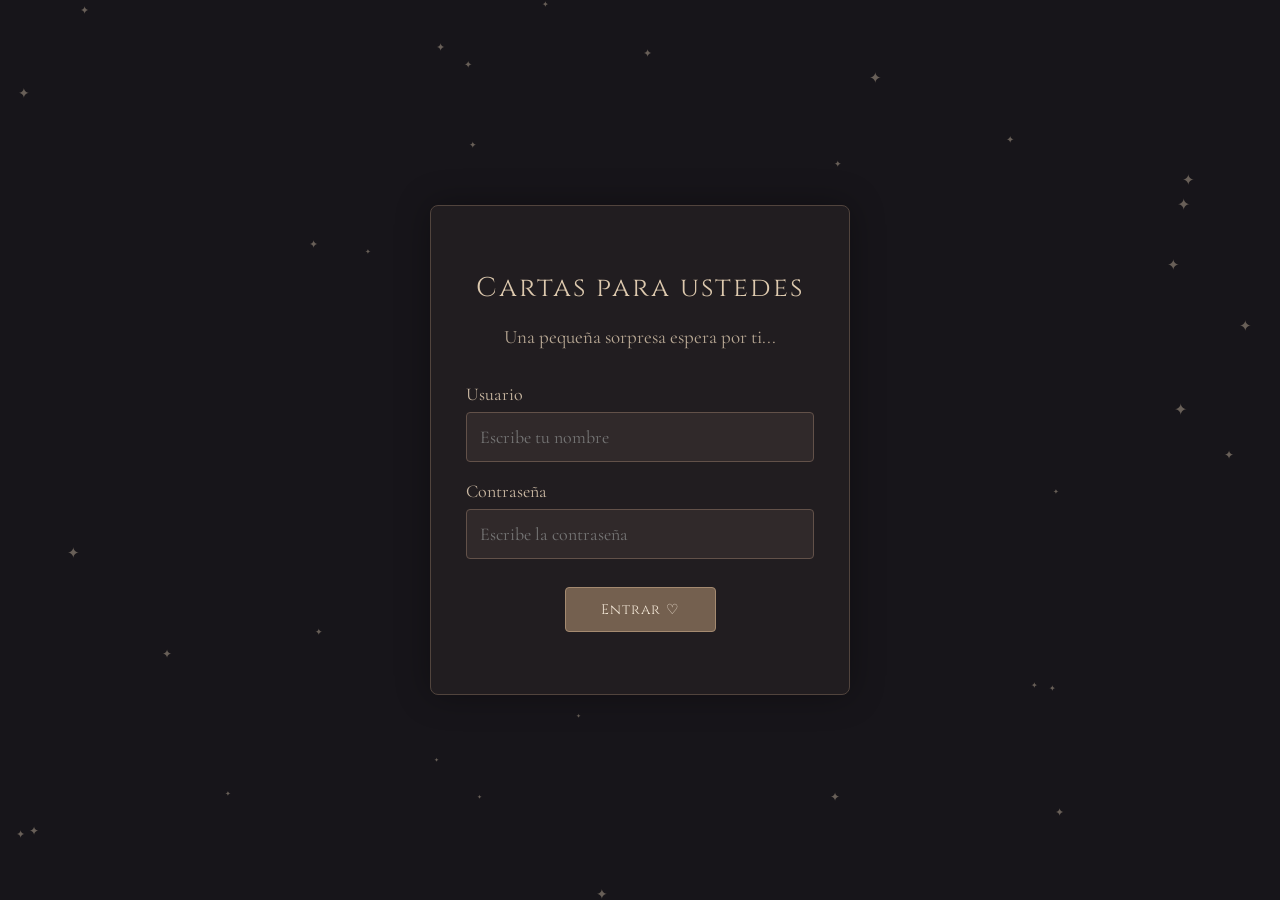
<file: index.html>
<!DOCTYPE html>
<html lang="es">
<head>
    <meta charset="UTF-8">
    <meta name="viewport" content="width=device-width, initial-scale=1.0">

    <title>Cartas para ustedes ♡</title>

    <link rel="stylesheet" href="style.css">
</head>

<body>

    <main class="login">

        <h1>Cartas para ustedes</h1>

        <p>Una pequeña sorpresa espera por ti...</p>

        <form id="loginForm">

            <label for="usuario">Usuario</label>
            <input
                type="text"
                id="usuario"
                placeholder="Escribe tu nombre"
                required
            >

            <label for="contrasena">Contraseña</label>
            <input
                type="password"
                id="contrasena"
                placeholder="Escribe la contraseña"
                required
            >

            <button type="submit">Entrar ♡</button>

            <p id="mensaje"></p>

        </form>

    </main>

    <script src="script.js"></script>

</body>
</html>
</file>
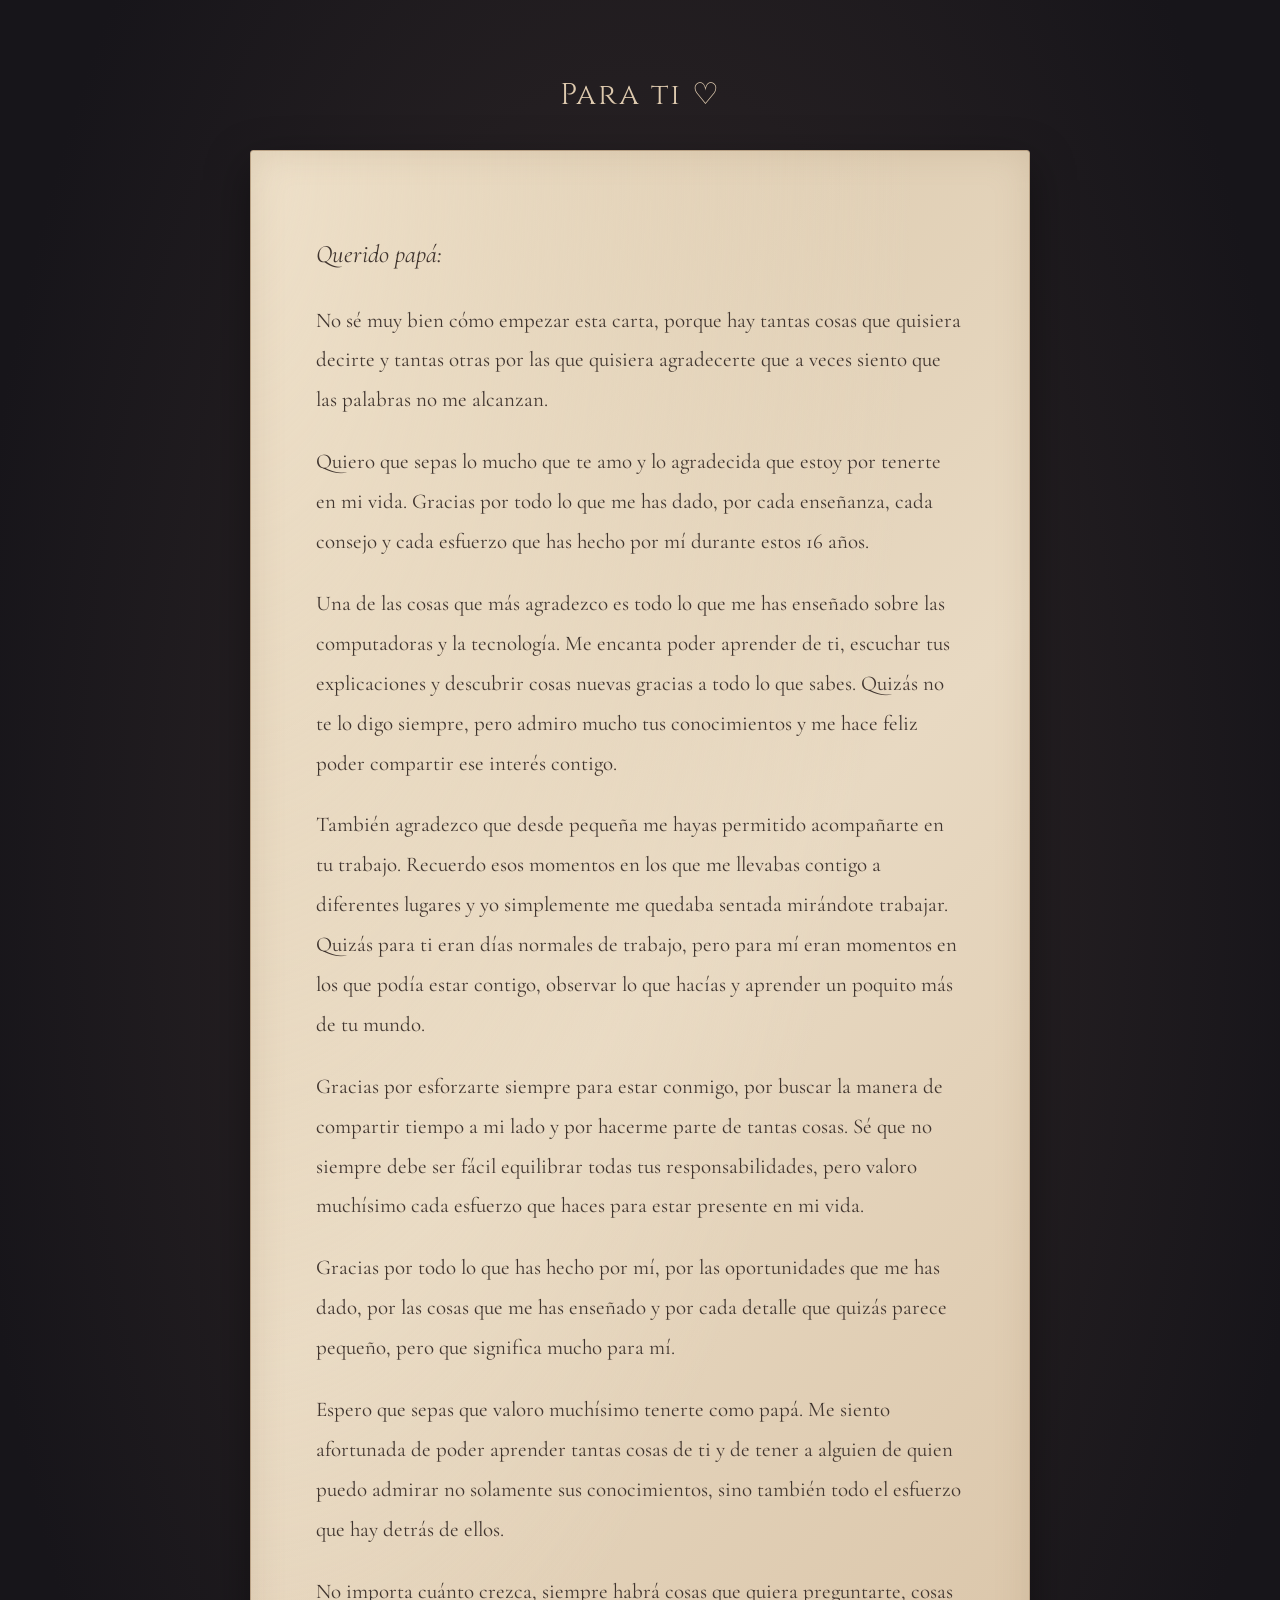
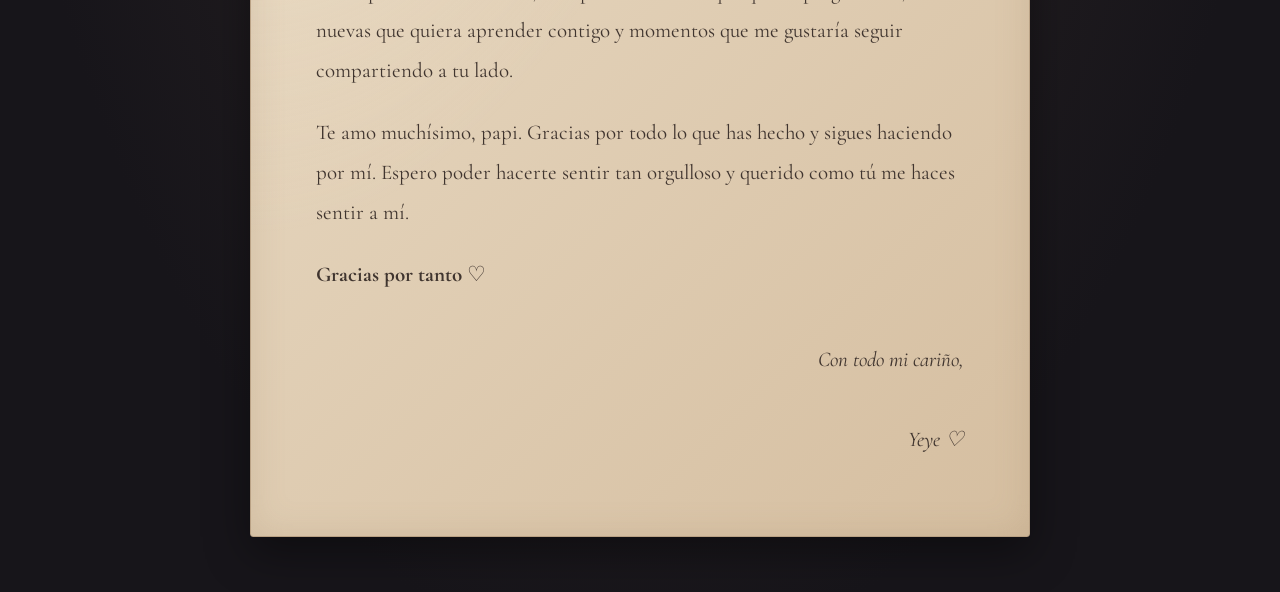
<file: cartas/agustin.html>
<!DOCTYPE html>
<html lang="es">

<head>
    <meta charset="UTF-8">
    <meta name="viewport" content="width=device-width, initial-scale=1.0">
    <title>Para papá ♡</title>
    <link rel="stylesheet" href="../style.css">
</head>

<body class="pagina-carta">

    <main class="carta-container">

        <h1>Para ti ♡</h1>

        <div class="papel">

            <p class="saludo">Querido papá:</p>

            <p>No sé muy bien cómo empezar esta carta, porque hay tantas cosas que quisiera decirte y tantas otras por las que quisiera agradecerte que a veces siento que las palabras no me alcanzan.</p>

            <p>Quiero que sepas lo mucho que te amo y lo agradecida que estoy por tenerte en mi vida. Gracias por todo lo que me has dado, por cada enseñanza, cada consejo y cada esfuerzo que has hecho por mí durante estos 16 años.</p>

            <p>Una de las cosas que más agradezco es todo lo que me has enseñado sobre las computadoras y la tecnología. Me encanta poder aprender de ti, escuchar tus explicaciones y descubrir cosas nuevas gracias a todo lo que sabes. Quizás no te lo digo siempre, pero admiro mucho tus conocimientos y me hace feliz poder compartir ese interés contigo.</p>

            <p>También agradezco que desde pequeña me hayas permitido acompañarte en tu trabajo. Recuerdo esos momentos en los que me llevabas contigo a diferentes lugares y yo simplemente me quedaba sentada mirándote trabajar. Quizás para ti eran días normales de trabajo, pero para mí eran momentos en los que podía estar contigo, observar lo que hacías y aprender un poquito más de tu mundo.</p>

            <p>Gracias por esforzarte siempre para estar conmigo, por buscar la manera de compartir tiempo a mi lado y por hacerme parte de tantas cosas. Sé que no siempre debe ser fácil equilibrar todas tus responsabilidades, pero valoro muchísimo cada esfuerzo que haces para estar presente en mi vida.</p>

            <p>Gracias por todo lo que has hecho por mí, por las oportunidades que me has dado, por las cosas que me has enseñado y por cada detalle que quizás parece pequeño, pero que significa mucho para mí.</p>

            <p>Espero que sepas que valoro muchísimo tenerte como papá. Me siento afortunada de poder aprender tantas cosas de ti y de tener a alguien de quien puedo admirar no solamente sus conocimientos, sino también todo el esfuerzo que hay detrás de ellos.</p>

            <p>No importa cuánto crezca, siempre habrá cosas que quiera preguntarte, cosas nuevas que quiera aprender contigo y momentos que me gustaría seguir compartiendo a tu lado.</p>

            <p>Te amo muchísimo, papi. Gracias por todo lo que has hecho y sigues haciendo por mí. Espero poder hacerte sentir tan orgulloso y querido como tú me haces sentir a mí.</p>

            <p><strong>Gracias por tanto</strong> ♡</p>

            <p class="firma">
                Con todo mi cariño,<br><br>
                Yeye ♡
            </p>

        </div>

    </main>

</body>
</html>
</file>
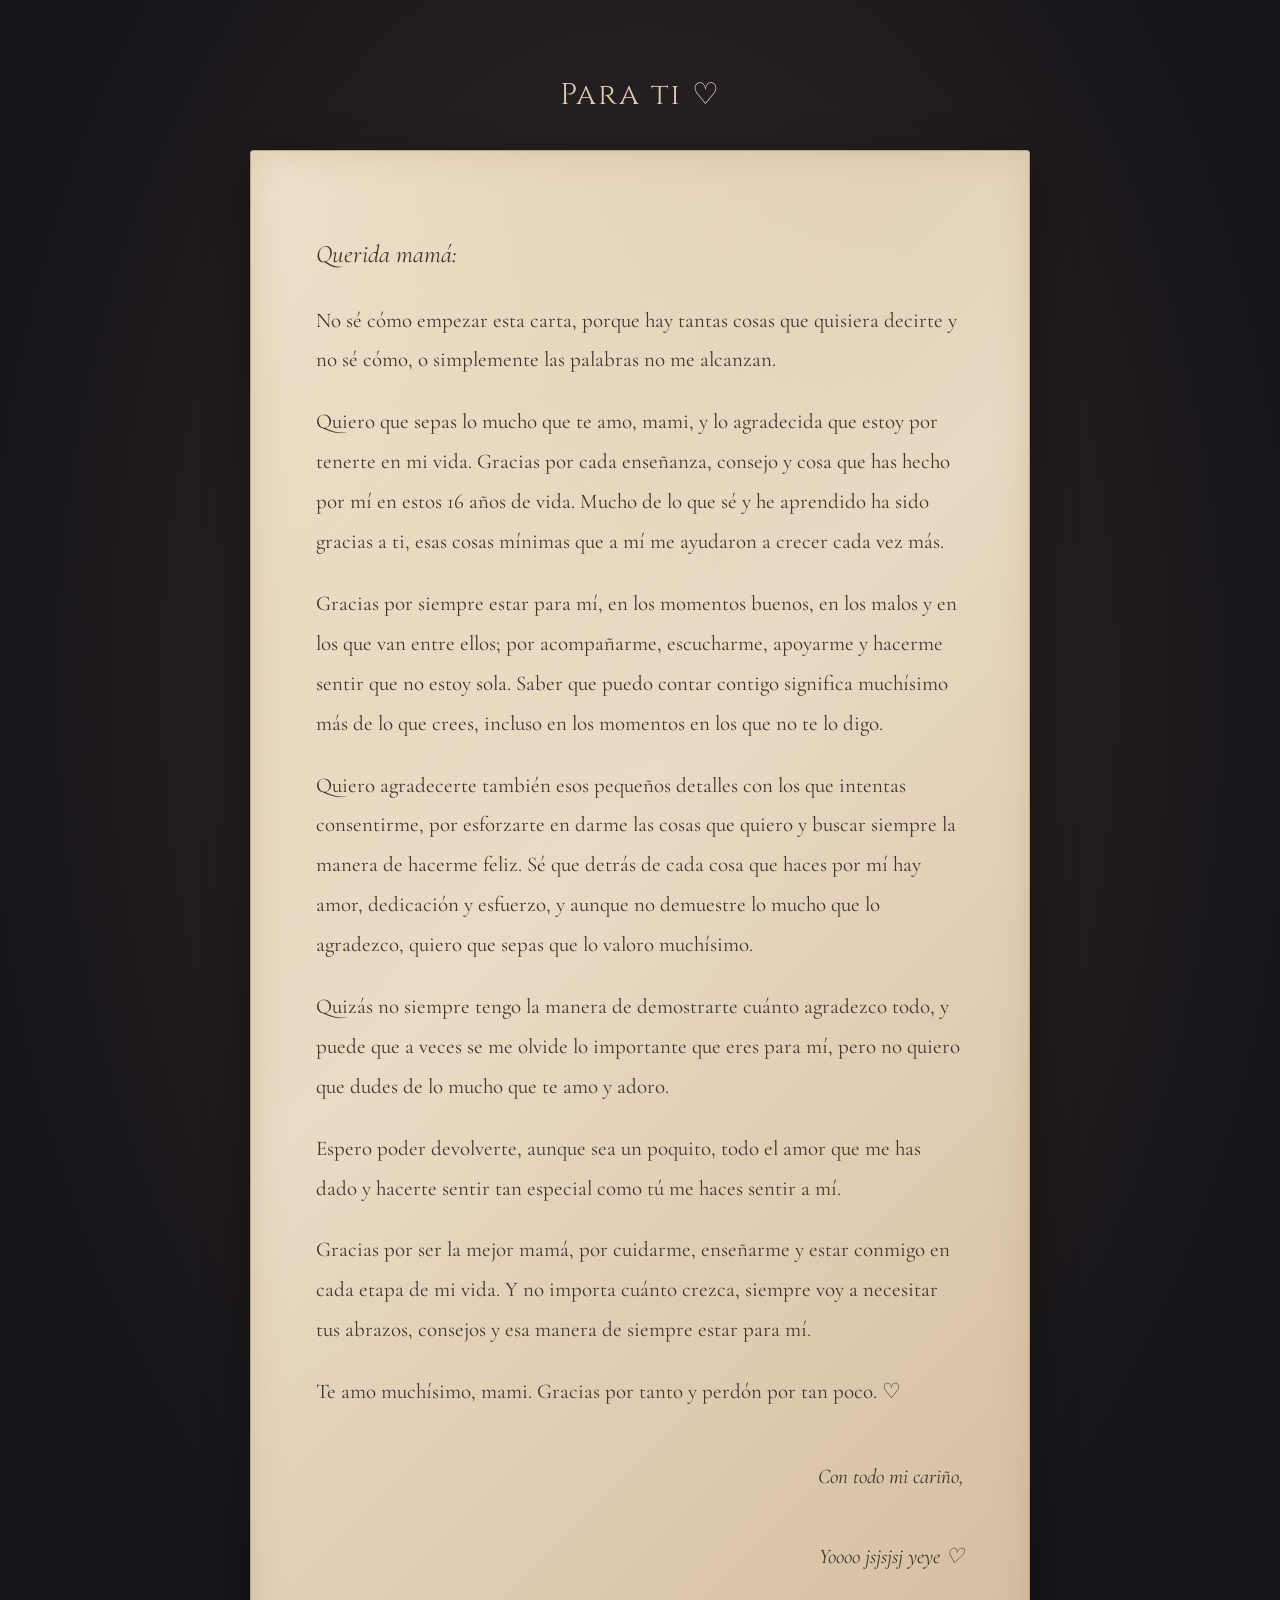
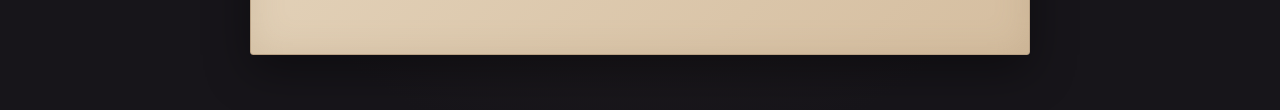
<file: cartas/yerardin.html>
<!DOCTYPE html>
<html lang="es">

<head>
    <meta charset="UTF-8">
    <meta name="viewport" content="width=device-width, initial-scale=1.0">
    <title>Para mamá ♡</title>
    <link rel="stylesheet" href="../style.css">
</head>

<body class="pagina-carta">

    <main class="carta-container">

        <h1>Para ti ♡</h1>

        <div class="papel">

            <p class="saludo">Querida mamá:</p>

            <p>No sé cómo empezar esta carta, porque hay tantas cosas que quisiera decirte y no sé cómo, o simplemente las palabras no me alcanzan.</p>

            <p>Quiero que sepas lo mucho que te amo, mami, y lo agradecida que estoy por tenerte en mi vida. Gracias por cada enseñanza, consejo y cosa que has hecho por mí en estos 16 años de vida. Mucho de lo que sé y he aprendido ha sido gracias a ti, esas cosas mínimas que a mí me ayudaron a crecer cada vez más.</p>

            <p>Gracias por siempre estar para mí, en los momentos buenos, en los malos y en los que van entre ellos; por acompañarme, escucharme, apoyarme y hacerme sentir que no estoy sola. Saber que puedo contar contigo significa muchísimo más de lo que crees, incluso en los momentos en los que no te lo digo.</p>

            <p>Quiero agradecerte también esos pequeños detalles con los que intentas consentirme, por esforzarte en darme las cosas que quiero y buscar siempre la manera de hacerme feliz. Sé que detrás de cada cosa que haces por mí hay amor, dedicación y esfuerzo, y aunque no demuestre lo mucho que lo agradezco, quiero que sepas que lo valoro muchísimo.</p>

            <p>Quizás no siempre tengo la manera de demostrarte cuánto agradezco todo, y puede que a veces se me olvide lo importante que eres para mí, pero no quiero que dudes de lo mucho que te amo y adoro.</p>

            <p>Espero poder devolverte, aunque sea un poquito, todo el amor que me has dado y hacerte sentir tan especial como tú me haces sentir a mí.</p>

            <p>Gracias por ser la mejor mamá, por cuidarme, enseñarme y estar conmigo en cada etapa de mi vida. Y no importa cuánto crezca, siempre voy a necesitar tus abrazos, consejos y esa manera de siempre estar para mí.</p>

            <p>Te amo muchísimo, mami. Gracias por tanto y perdón por tan poco. ♡</p>

            <p class="firma">
                Con todo mi cariño,<br><br>
                Yoooo jsjsjsj yeye ♡
            </p>

        </div>

    </main>

</body>
</html>
</file>
<file: style.css>
@import url('https://fonts.googleapis.com/css2?family=Cinzel:wght@400;500;600&family=Cormorant+Garamond:ital,wght@0,400;0,500;0,600;1,400&display=swap');

* {
    box-sizing: border-box;
}

body {
    margin: 0;
    min-height: 100vh;
    background: #17151a;
    color: #d8c9b7;
    font-family: 'Cormorant Garamond', serif;

    display: flex;
    justify-content: center;
    align-items: center;

    overflow: hidden;
}

/* INICIO DE SESIÓN */

.login {
    width: 90%;
    max-width: 420px;
    padding: 45px 35px;

    background: #211d20;
    border: 1px solid #51443d;
    border-radius: 8px;

    text-align: center;
    box-shadow: 0 0 35px #00000055;

    position: relative;
    z-index: 1;
}

h1 {
    font-family: 'Cinzel', serif;
    font-size: 27px;
    font-weight: 400;
    color: #ddc9ae;
    letter-spacing: 2px;
}

.login > p {
    font-size: 19px;
    color: #b9a995;
    margin-bottom: 35px;
}

label {
    display: block;
    text-align: left;
    margin: 18px 0 7px;

    font-size: 18px;
    color: #cbb9a3;
}

input {
    width: 100%;
    padding: 13px;

    background: #30292a;
    border: 1px solid #625149;
    border-radius: 4px;

    color: #eee0cf;
    font-family: 'Cormorant Garamond', serif;
    font-size: 18px;

    outline: none;
}

input:focus {
    border-color: #b49a7b;
    box-shadow: 0 0 10px #b49a7b33;
}

button {
    margin-top: 28px;
    padding: 12px 35px;

    background: #74604f;
    border: 1px solid #a48a70;
    border-radius: 4px;

    color: #f0e4d4;
    font-family: 'Cinzel', serif;
    letter-spacing: 1px;
    font-size: 14px;

    cursor: pointer;
    transition: 0.3s;
}

button:hover {
    background: #92765f;
    box-shadow: 0 0 15px #b49a7b44;
}

#mensaje {
    color: #d4a49a;
    font-size: 17px;
    margin-bottom: 0;
}

/* ESTRELLITAS */

.estrella {
    position: fixed;
    color: #b9a995;
    opacity: 0.5;
    pointer-events: none;
    animation: brillar 3s infinite alternate;
}

@keyframes brillar {
    from {
        opacity: 0.2;
        transform: scale(0.7);
    }

    to {
        opacity: 0.8;
        transform: scale(1.2);
    }
}

/* PÁGINAS DE LAS CARTAS */

.pagina-carta {
    min-height: 100vh;
    padding: 55px 20px;
    display: flex;
    justify-content: center;
    align-items: flex-start;
    overflow-x: hidden;
    overflow-y: auto;
    background:
        radial-gradient(ellipse at 50% 40%, #332a2a 0%, #17151a 75%);
}

/* CONTENEDOR */

.carta-container {
    width: 100%;
    max-width: 780px;
    position: relative;
    z-index: 1;
    margin: auto;
}

.carta-container h1 {
    text-align: center;
    margin-bottom: 35px;
    font-size: 30px;
}

/* HOJA DE PAPEL */

.papel {
    width: 100%;
    padding: 55px 65px;

    background:
        radial-gradient(ellipse at top left, #eee0c9, transparent 60%),
        linear-gradient(135deg, #d9c6a9, #e8d9c2 45%, #d5bea0);

    color: #40352f;

    border: 1px solid #b9a184;
    border-radius: 3px;

    box-shadow:
        0 15px 45px #00000066,
        inset 0 0 35px #987d5a33;

    font-family: 'Cormorant Garamond', serif;
    font-size: 21px;
    line-height: 1.9;
    text-align: left;
}

.papel p {
    margin-bottom: 22px;
}

.saludo {
    font-size: 25px;
    font-style: italic;
}

.firma {
    text-align: right;
    margin-top: 45px;
    font-style: italic;
}

/* ADAPTACIÓN A CELULARES */

@media (max-width: 600px) {

    .pagina-carta {
        padding: 30px 14px;
    }

    .papel {
        padding: 30px 24px;
        font-size: 19px;
    }

    .carta-container h1 {
        font-size: 24px;
    }
}
</file>
